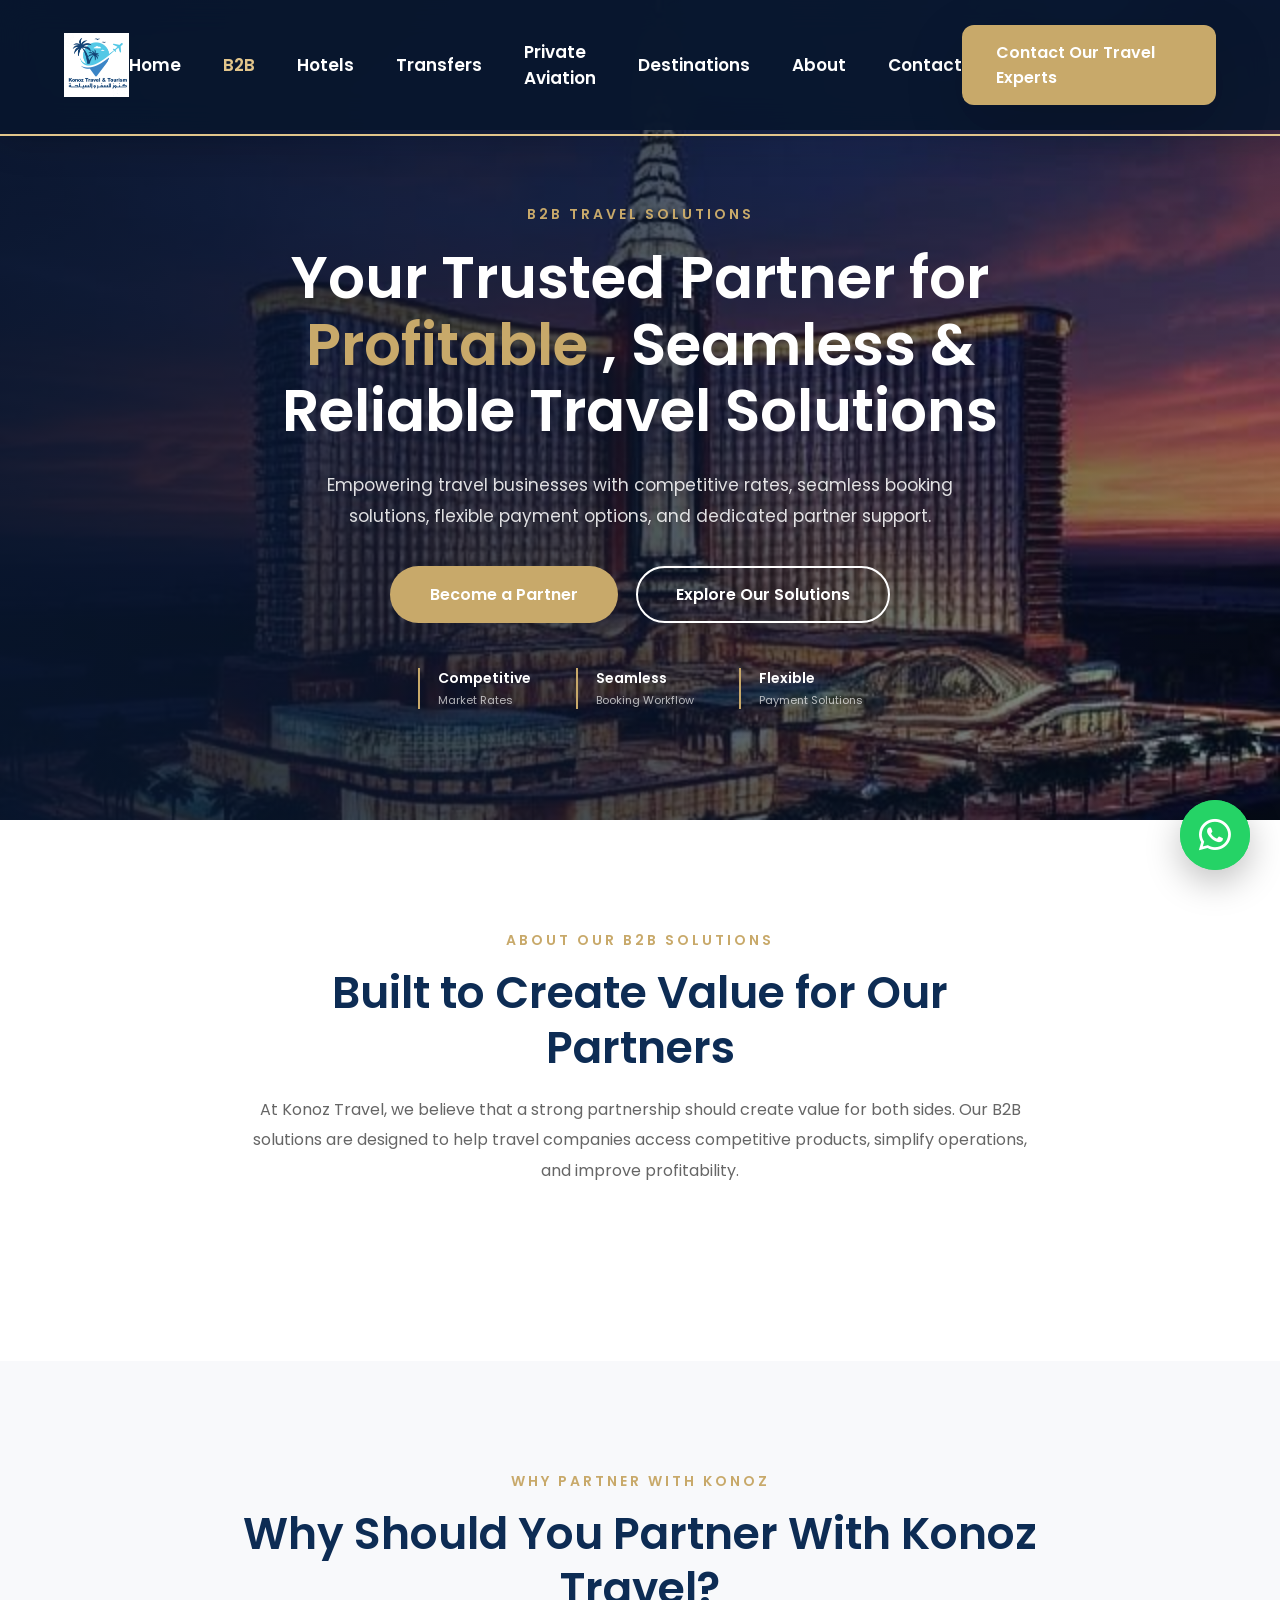
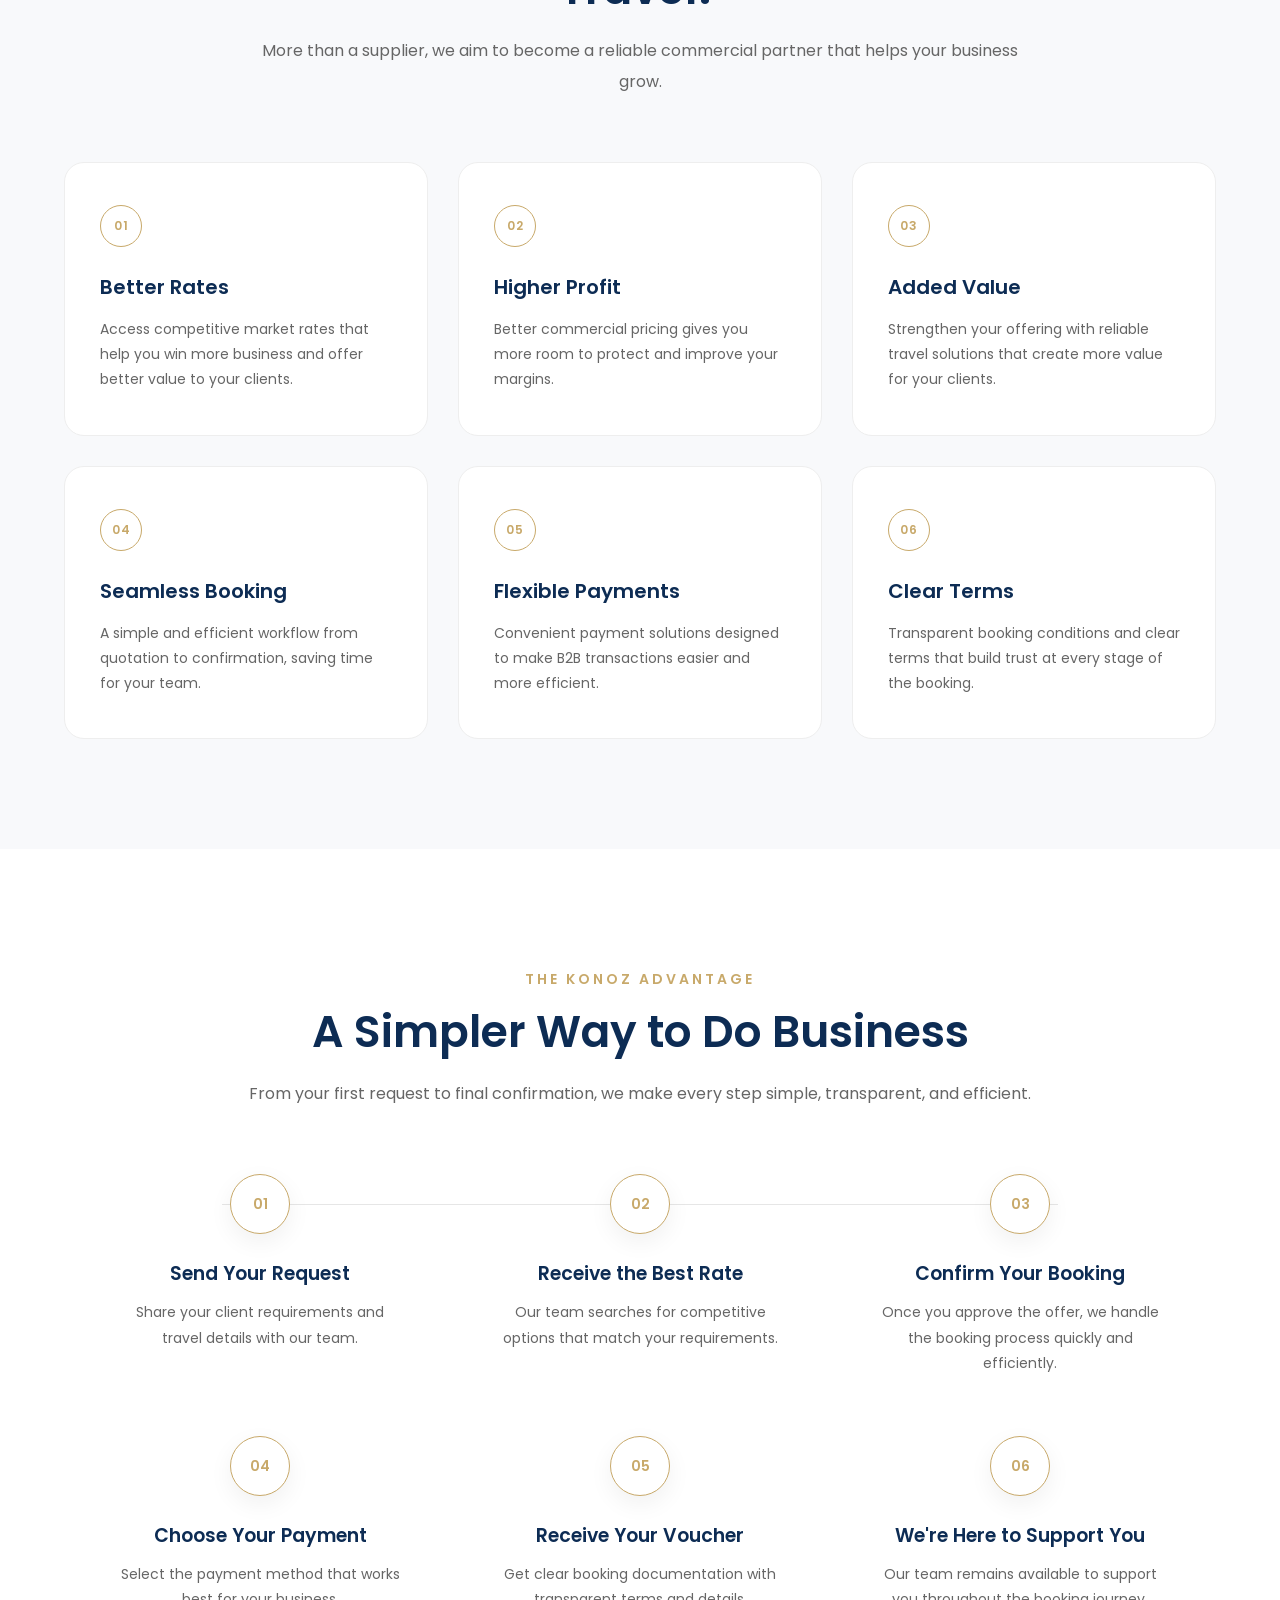
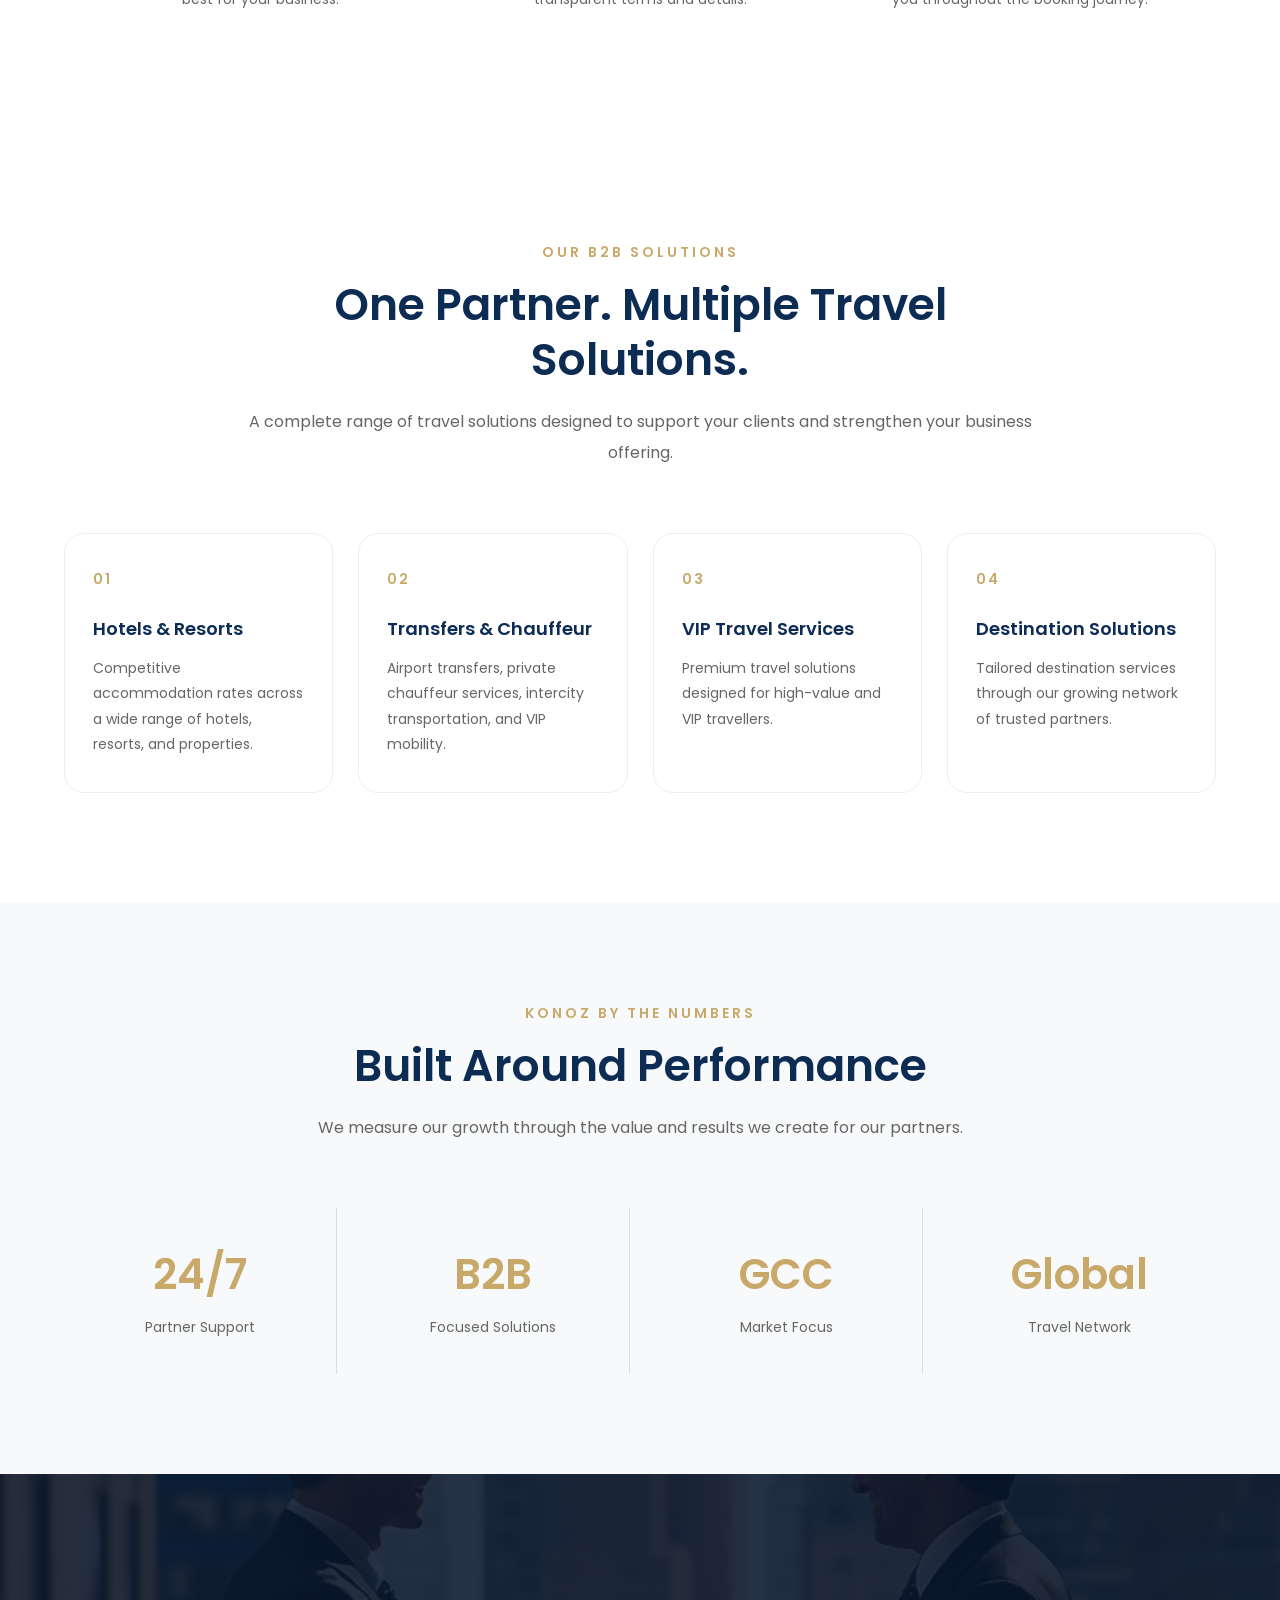
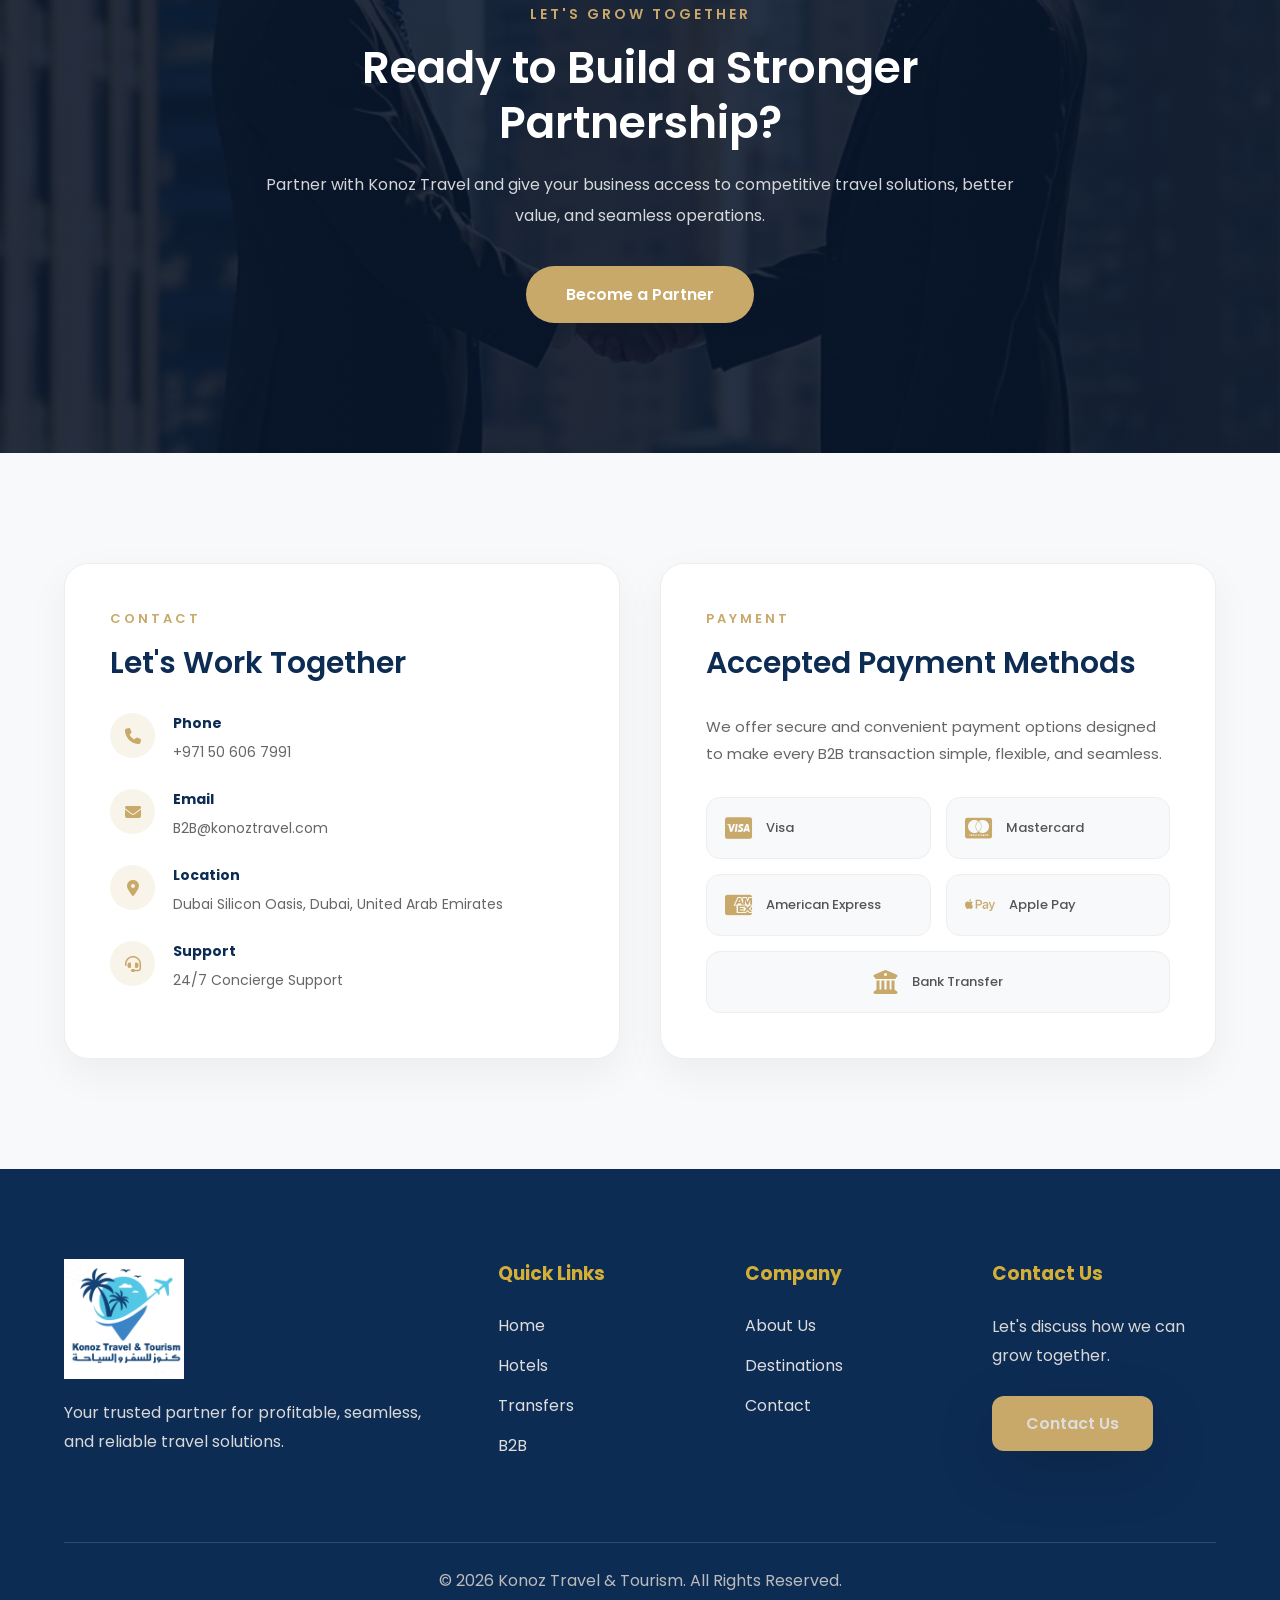
<file: B2B.html>
<!DOCTYPE html>
<html lang="en">

<head>

    <!-- =========================
         BASIC SETTINGS
    ========================== -->

    <meta charset="UTF-8">

    <meta
        name="viewport"
        content="width=device-width, initial-scale=1.0"
    >

    <title>
        B2B Travel Solutions | Konoz Travel
    </title>


    <!-- FAVICON -->

    <link
        rel="icon"
        type="image/png"
        href="assets/images/favicon.png"
    >


    <!-- =========================
         GOOGLE FONT
    ========================== -->

    <link rel="preconnect"
          href="https://fonts.googleapis.com">

    <link rel="preconnect"
          href="https://fonts.gstatic.com"
          crossorigin>

    <link
        href="https://fonts.googleapis.com/css2?family=Poppins:wght@300;400;500;600;700&display=swap"
        rel="stylesheet"
    >


    <!-- =========================
         MAIN WEBSITE CSS
    ========================== -->

    <link
        rel="stylesheet"
        href="assets/css/style.css"
    >

    <link
        rel="stylesheet"
        href="assets/css/navbar.css"
    >


    <!-- =========================
         B2B PAGE CSS
    ========================== -->

    <link
        rel="stylesheet"
        href="assets/css/b2b.css"
    >
        <!-- Font Awesome -->
    <link
        rel="stylesheet"
        href="https://cdnjs.cloudflare.com/ajax/libs/font-awesome/6.5.2/css/all.min.css"
    >

</head>


<body>


<!-- =====================================================
     NAVBAR
====================================================== -->

<header class="inner-page">

    <div class="container navbar">


        <!-- LOGO -->

        <a
            href="index.html"
            class="logo"
        >

            <img
                src="assets/images/logo.png"
                alt="Konoz Travel & Tourism"
            >

        </a>


        <!-- NAVIGATION -->

        <nav>

            <ul class="nav-links">


                <li>
                    <a href="index.html">
                        Home
                    </a>
                </li>

                 <li>
                    <a
                        href="B2B.html"
                        class="active"
                    >
                        B2B
                    </a>
                </li>

                <li>
                    <a href="hotels.html">
                        Hotels
                    </a>
                </li>


                <li>
                    <a href="terms-of-service.html">
                        Transfers
                    </a>
                </li>


                <li>
                    <a href="private-aviation.html">
                        Private Aviation
                    </a>
                </li>


                <li>
                    <a href="destinations.html">
                        Destinations
                    </a>
                </li>

                <li>
                    <a href="about.html">
                        About
                    </a>
                </li>


                <li>
                    <a href="contact.html">
                        Contact
                    </a>
                </li>


            </ul>

        </nav>


        <!-- NAVBAR CTA -->

        <a
            href="contact.html"
            class="btn"
        >
            Contact Our Travel Experts
        </a>

        <!-- HAMBURGER -->

            <div class="menu-toggle">

                <i class="fas fa-bars"></i>

            </div>

        </nav>

    </div>

</header>



<!-- =====================================================
     HERO SECTION
====================================================== -->

<section class="b2b-hero">


    <!-- HERO OVERLAY -->

    <div class="b2b-overlay"></div>


    <div class="container">


        <div class="b2b-hero-content">


            <!-- SMALL TITLE -->

            <span class="b2b-label">

                B2B TRAVEL SOLUTIONS

            </span>


            <!-- MAIN TITLE -->

            <h1>

                Your Trusted Partner for

                <span>
                    Profitable
                </span>,

                Seamless & Reliable
                Travel Solutions

            </h1>


            <!-- DESCRIPTION -->

            <p>

                Empowering travel businesses with
                competitive rates, seamless booking
                solutions, flexible payment options,
                and dedicated partner support.

            </p>


            <!-- BUTTONS -->

            <div class="b2b-buttons">


                <a
                    href="contact.html"
                    class="b2b-primary-btn"
                >
                    Become a Partner
                </a>


                <a
                    href="#why-konoz"
                    class="b2b-secondary-btn"
                >
                    Explore Our Solutions
                </a>


            </div>


            <!-- HERO HIGHLIGHTS -->

            <div class="b2b-hero-highlights">


                <div class="hero-highlight">

                    <strong>
                        Competitive
                    </strong>

                    <span>
                        Market Rates
                    </span>

                </div>


                <div class="hero-highlight">

                    <strong>
                        Seamless
                    </strong>

                    <span>
                        Booking Workflow
                    </span>

                </div>


                <div class="hero-highlight">

                    <strong>
                        Flexible
                    </strong>

                    <span>
                        Payment Solutions
                    </span>

                </div>


            </div>


        </div>

    </div>

</section>



<!-- =====================================================
     ABOUT B2B
====================================================== -->

<section class="b2b-about">


    <div class="container">


        <div class="b2b-section-heading">


            <span>
                ABOUT OUR B2B SOLUTIONS
            </span>


            <h2>
                Built to Create Value
                for Our Partners
            </h2>


            <p>

                At Konoz Travel, we believe that a strong
                partnership should create value for both sides.
                Our B2B solutions are designed to help travel
                companies access competitive products,
                simplify operations, and improve profitability.

            </p>


        </div>


    </div>

</section>



<!-- =====================================================
     WHY PARTNER WITH KONOZ
====================================================== -->

<section
    class="why-konoz"
    id="why-konoz"
>


    <div class="container">


        <!-- SECTION TITLE -->

        <div class="b2b-section-heading">


            <span>
                WHY PARTNER WITH KONOZ
            </span>


            <h2>
                Why Should You Partner
                With Konoz Travel?
            </h2>


            <p>

                More than a supplier, we aim to become
                a reliable commercial partner that helps
                your business grow.

            </p>


        </div>



        <!-- BENEFITS -->

        <div class="b2b-benefits-grid">


    <!-- 01 -->

    <div class="b2b-benefit-card">

        <div class="benefit-number">
            01
        </div>

        <h3>
            Better Rates
        </h3>

        <p>
            Access competitive market rates
            that help you win more business
            and offer better value to your clients.
        </p>

    </div>


    <!-- 02 -->

    <div class="b2b-benefit-card">

        <div class="benefit-number">
            02
        </div>

        <h3>
            Higher Profit
        </h3>

        <p>
            Better commercial pricing gives
            you more room to protect and
            improve your margins.
        </p>

    </div>


    <!-- 03 -->

    <div class="b2b-benefit-card">

        <div class="benefit-number">
            03
        </div>

        <h3>
            Added Value
        </h3>

        <p>
            Strengthen your offering with
            reliable travel solutions that
            create more value for your clients.
        </p>

    </div>


    <!-- 04 -->

    <div class="b2b-benefit-card">

        <div class="benefit-number">
            04
        </div>

        <h3>
            Seamless Booking
        </h3>

        <p>
            A simple and efficient workflow
            from quotation to confirmation,
            saving time for your team.
        </p>

    </div>


    <!-- 05 -->

    <div class="b2b-benefit-card">

        <div class="benefit-number">
            05
        </div>

        <h3>
            Flexible Payments
        </h3>

        <p>
            Convenient payment solutions
            designed to make B2B transactions
            easier and more efficient.
        </p>

    </div>


    <!-- 06 -->

    <div class="b2b-benefit-card">

        <div class="benefit-number">
            06
        </div>

        <h3>
            Clear Terms
        </h3>

        <p>
            Transparent booking conditions
            and clear terms that build trust
            at every stage of the booking.
        </p>

    </div>


</div>
</section>

<!-- =====================================================
     THE KONOZ ADVANTAGE
====================================================== -->

<section class="konoz-advantage">

    <div class="container">

        <!-- SECTION HEADING -->

        <div class="b2b-section-heading">

            <span>
                THE KONOZ ADVANTAGE
            </span>

            <h2>
                A Simpler Way to
                Do Business
            </h2>

            <p>
                From your first request to final confirmation,
                we make every step simple, transparent,
                and efficient.
            </p>

        </div>


        <!-- WORKFLOW -->

        <div class="advantage-workflow">


            <!-- STEP 01 -->

            <div class="advantage-step">

                <div class="advantage-number">
                    01
                </div>

                <div class="advantage-content">

                    <h3>
                        Send Your Request
                    </h3>

                    <p>
                        Share your client requirements
                        and travel details with our team.
                    </p>

                </div>

            </div>


            <!-- STEP 02 -->

            <div class="advantage-step">

                <div class="advantage-number">
                    02
                </div>

                <div class="advantage-content">

                    <h3>
                        Receive the Best Rate
                    </h3>

                    <p>
                        Our team searches for competitive
                        options that match your requirements.
                    </p>

                </div>

            </div>


            <!-- STEP 03 -->

            <div class="advantage-step">

                <div class="advantage-number">
                    03
                </div>

                <div class="advantage-content">

                    <h3>
                        Confirm Your Booking
                    </h3>

                    <p>
                        Once you approve the offer,
                        we handle the booking process
                        quickly and efficiently.
                    </p>

                </div>

            </div>


            <!-- STEP 04 -->

            <div class="advantage-step">

                <div class="advantage-number">
                    04
                </div>

                <div class="advantage-content">

                    <h3>
                        Choose Your Payment
                    </h3>

                    <p>
                        Select the payment method that
                        works best for your business.
                    </p>

                </div>

            </div>


            <!-- STEP 05 -->

            <div class="advantage-step">

                <div class="advantage-number">
                    05
                </div>

                <div class="advantage-content">

                    <h3>
                        Receive Your Voucher
                    </h3>

                    <p>
                        Get clear booking documentation
                        with transparent terms and details.
                    </p>

                </div>

            </div>


            <!-- STEP 06 -->

            <div class="advantage-step">

                <div class="advantage-number">
                    06
                </div>

                <div class="advantage-content">

                    <h3>
                        We're Here to Support You
                    </h3>

                    <p>
                        Our team remains available to support
                        you throughout the booking journey.
                    </p>

                </div>

            </div>


        </div>

    </div>

</section>

<!-- =====================================================
     B2B SERVICES
====================================================== -->

<section class="b2b-services">


    <div class="container">


        <div class="b2b-section-heading">


            <span>
                OUR B2B SOLUTIONS
            </span>


            <h2>
                One Partner.
                Multiple Travel Solutions.
            </h2>


            <p>

                A complete range of travel solutions
                designed to support your clients and
                strengthen your business offering.

            </p>


        </div>



        <div class="b2b-services-grid">


            <!-- HOTEL -->

            <div class="b2b-service-card">

                <div class="service-icon">
                    01
                </div>

                <h3>
                    Hotels & Resorts
                </h3>

                <p>

                    Competitive accommodation rates
                    across a wide range of hotels,
                    resorts, and properties.

                </p>

            </div>


            <!-- TRANSFERS -->

            <div class="b2b-service-card">

                <div class="service-icon">
                    02
                </div>

                <h3>
                    Transfers & Chauffeur
                </h3>

                <p>

                    Airport transfers, private
                    chauffeur services, intercity
                    transportation, and VIP mobility.

                </p>

            </div>


            <!-- VIP -->

            <div class="b2b-service-card">

                <div class="service-icon">
                    03
                </div>

                <h3>
                    VIP Travel Services
                </h3>

                <p>

                    Premium travel solutions designed
                    for high-value and VIP travellers.

                </p>

            </div>


            <!-- DESTINATIONS -->

            <div class="b2b-service-card">

                <div class="service-icon">
                    04
                </div>

                <h3>
                    Destination Solutions
                </h3>

                <p>

                    Tailored destination services
                    through our growing network
                    of trusted partners.

                </p>

            </div>


        </div>


    </div>

</section>



<!-- =====================================================
     PARTNER NUMBERS
====================================================== -->

<section class="b2b-numbers">


    <div class="container">


        <div class="b2b-section-heading">


            <span>
                KONOZ BY THE NUMBERS
            </span>


            <h2>
                Built Around Performance
            </h2>


            <p>

                We measure our growth through the value
                and results we create for our partners.

            </p>


        </div>



        <div class="numbers-grid">


            <div class="number-item">

                <strong>
                    24/7
                </strong>

                <span>
                    Partner Support
                </span>

            </div>


            <div class="number-item">

                <strong>
                    B2B
                </strong>

                <span>
                    Focused Solutions
                </span>

            </div>


            <div class="number-item">

                <strong>
                    GCC
                </strong>

                <span>
                    Market Focus
                </span>

            </div>


            <div class="number-item">

                <strong>
                    Global
                </strong>

                <span>
                    Travel Network
                </span>

            </div>


        </div>


    </div>

</section>



<!-- =====================================================
     PARTNERSHIP CTA
====================================================== -->

<section
    class="b2b-partner"
    id="partner"
>


    <div class="b2b-overlay"></div>


    <div class="container">


        <div class="b2b-partner-content">


            <span>
                LET'S GROW TOGETHER
            </span>


            <h2>
                Ready to Build a
                Stronger Partnership?
            </h2>


            <p>

                Partner with Konoz Travel and give
                your business access to competitive
                travel solutions, better value, and
                seamless operations.

            </p>


            <a
                href="contact.html"
                class="b2b-primary-btn"
            >
                Become a Partner
            </a>


        </div>


    </div>

</section>

<!-- =====================================================
     CONTACT & PAYMENT INFORMATION
===================================================== -->

<section class="b2b-contact-info">

    <div class="container">

        <div class="b2b-contact-grid">


            <!-- =========================================
                 CONTACT INFORMATION
            ========================================== -->

            <div class="b2b-contact-box">

                <span class="b2b-contact-label">
                    CONTACT
                </span>

                <h2>
                    Let's Work Together
                </h2>


                <div class="contact-details">


                    <!-- PHONE -->

                    <div class="contact-detail">

                        <i class="fa-solid fa-phone"></i>

                        <div>

                            <strong>
                                Phone
                            </strong>

                            <a href="tel:+971506067991">
                                +971 50 606 7991
                            </a>

                        </div>

                    </div>


                    <!-- EMAIL -->

                    <div class="contact-detail">

                        <i class="fa-solid fa-envelope"></i>

                        <div>

                            <strong>
                                Email
                            </strong>

                            <a href="mailto:support@konoztravel.com">
                                B2B@konoztravel.com
                            </a>

                        </div>

                    </div>


                    <!-- LOCATION -->

                    <div class="contact-detail">

                        <i class="fa-solid fa-location-dot"></i>

                        <div>

                            <strong>
                                Location
                            </strong>

                            <span>
                                Dubai Silicon Oasis, Dubai,
                                United Arab Emirates
                            </span>

                        </div>

                    </div>


                    <!-- SUPPORT -->

                    <div class="contact-detail">

                        <i class="fa-solid fa-headset"></i>

                        <div>

                            <strong>
                                Support
                            </strong>

                            <span>
                                24/7 Concierge Support
                            </span>

                        </div>

                    </div>


                </div>

            </div>


            <!-- =========================================
                 PAYMENT METHODS
            ========================================== -->

            <div class="b2b-payment-box">

                <span class="b2b-contact-label">
                    PAYMENT
                </span>

                <h2>
                    Accepted Payment Methods
                </h2>

                <p>
                    We offer secure and convenient payment
                    options designed to make every B2B
                    transaction simple, flexible, and seamless.
                </p>


                <div class="payment-methods">


                    <!-- VISA -->

                    <div class="payment-method">

                        <i class="fa-brands fa-cc-visa"></i>

                        <span>
                            Visa
                        </span>

                    </div>


                    <!-- MASTERCARD -->

                    <div class="payment-method">

                        <i class="fa-brands fa-cc-mastercard"></i>

                        <span>
                            Mastercard
                        </span>

                    </div>


                    <!-- AMERICAN EXPRESS -->

                    <div class="payment-method">

                        <i class="fa-brands fa-cc-amex"></i>

                        <span>
                            American Express
                        </span>

                    </div>


                    <!-- APPLE PAY -->

                    <div class="payment-method">

                        <i class="fa-brands fa-apple-pay"></i>

                        <span>
                            Apple Pay
                        </span>

                    </div>


                    <!-- Bank Transfer -->

                    <div class="payment-method">

                        <i class="fa-solid fa-building-columns"></i>

                        <span>
                            Bank Transfer
                        </span>

                    </div>


                </div>

            </div>


        </div>

    </div>

</section>

<!-- =====================================================
     FOOTER
====================================================== -->

<footer class="footer">


    <div class="container footer-grid">


        <!-- COMPANY -->

        <div class="footer-column">


            <img
                src="assets/images/logo.png"
                alt="Konoz Travel"
                class="footer-logo"
            >


            <p>

                Your trusted partner for profitable,
                seamless, and reliable travel solutions.

            </p>


        </div>


        <!-- QUICK LINKS -->

        <div class="footer-column">

            <h3>
                Quick Links
            </h3>

            <ul>

                <li>
                    <a href="index.html">
                        Home
                    </a>
                </li>

                <li>
                    <a href="hotels.html">
                        Hotels
                    </a>
                </li>

                <li>
                    <a href="transfers.html">
                        Transfers
                    </a>
                </li>

                <li>
                    <a href="B2B.html">
                        B2B
                    </a>
                </li>

            </ul>

        </div>


        <!-- COMPANY -->

        <div class="footer-column">

            <h3>
                Company
            </h3>

            <ul>

                <li>
                    <a href="about.html">
                        About Us
                    </a>
                </li>

                <li>
                    <a href="destinations.html">
                        Destinations
                    </a>
                </li>

                <li>
                    <a href="contact.html">
                        Contact
                    </a>
                </li>

            </ul>

        </div>


        <!-- CONTACT -->

        <div class="footer-column">

            <h3>
                Contact Us
            </h3>

            <p>
                Let's discuss how we can
                grow together.
            </p>


            <a
                href="contact.html"
                class="btn"
            >
                Contact Us
            </a>

        </div>


    </div>



    <div class="container">


        <div class="footer-bottom">

            © 2026 Konoz Travel & Tourism.
            All Rights Reserved.

        </div>


    </div>

</footer>



<!-- =====================================================
     WHATSAPP
====================================================== -->

<!-- Floating WhatsApp -->
<a href="https://wa.me/971506067991"
   class="whatsapp-float"
   target="_blank">

    <i class="fab fa-whatsapp"></i>

</a>
<script src="assets/js/main.js"></script>

</body>

</html>
</file>
<file: assets/css/style.css>
/* ==========================================
   KONOZ TRAVEL
   Global Styles
========================================== */

*{
    margin:0;
    padding:0;
    box-sizing:border-box;
}

:root{

    /* Luxury Colors */

    --primary:#C8A96A;
    --secondary:#E2C58B;
    --gold:#C8A96A;

    --dark:#111111;

    --white:#FFFFFF;

    --light:#F7F7F7;

    --gray:#777777;

    /* Effects */

    --shadow:0 20px 60px rgba(0,0,0,.15);

    --transition:.35s ease;

}

html{

    scroll-behavior:smooth;

}

body{

    font-family:'Poppins',sans-serif;

    color:var(--dark);

    background:#fff;

    overflow-x:hidden;

}

.container{

    width:min(90%,1300px);

    margin:auto;

}

section{

    padding:100px 0;

}

img{

    max-width:100%;

    display:block;

}

a{

    text-decoration:none;

    color:inherit;

}

button{

    cursor:pointer;
    border:none;
    outline:none;

}/* ===========================
   WHY CHOOSE US
=========================== */

.why-us{
    padding:120px 8%;
    background:#fff;
}

.why-container{
    max-width:1400px;
    margin:auto;

    display:grid;
    grid-template-columns:1fr 1fr;
    align-items:center;
    gap:80px;
}

.why-image img{
    width:100%;
    display:block;
    border-radius:25px;
    box-shadow:0 20px 50px rgba(0,0,0,.15);
}

.why-subtitle{
    color:#CFAF63;
    font-size:15px;
    font-weight:700;
    letter-spacing:3px;
}

.why-content h2{
    margin:15px 0 25px;
    font-size:52px;
    color:#0F2E63;
}

.why-content p{
    color:#666;
    line-height:1.8;
    margin-bottom:35px;
}

.why-list{
    display:grid;
    grid-template-columns:1fr 1fr;
    gap:30px;
}

.why-item{
    display:flex;
    gap:18px;
}

.why-item i{
    width:52px;
    height:52px;
    background:#CFAF63;
    color:white;
    border-radius:50%;
    display:flex;
    justify-content:center;
    align-items:center;
    flex-shrink:0;
}

.why-item h4{
    margin-bottom:8px;
    color:#0F2E63;
}

.why-item p{
    margin:0;
}

@media(max-width:768px){

    .why-container{
        grid-template-columns:1fr;
    }

    .why-list{
        grid-template-columns:1fr;
    }

}/*==========================
TESTIMONIALS
==========================*/

.testimonials{

    padding:120px 0;

    background:#f8f9fb;

}

.testimonial-grid{

    margin-top:70px;

    display:grid;

    grid-template-columns:repeat(3,1fr);

    gap:35px;

}

.testimonial-card{

    background:#fff;

    padding:40px;

    border-radius:24px;

    box-shadow:0 15px 40px rgba(0,0,0,.08);

    transition:.4s;

    border:1px solid #eee;

}

.testimonial-card:hover{

    transform:translateY(-12px);

    box-shadow:0 30px 60px rgba(0,0,0,.15);

}

.stars{

    color:#D4AF37;

    font-size:18px;

    margin-bottom:25px;

}

.testimonial-text{

    color:#666;

    line-height:1.9;

    margin-bottom:35px;

    font-size:16px;

    font-style:italic;

}

.client{

    display:flex;

    align-items:center;

    gap:18px;

}

.client img{

    width:65px;

    height:65px;

    border-radius:50%;

    object-fit:cover;

}

.client h4{

    color:#0D2C54;

    margin-bottom:4px;

}

.client span{

    color:#888;

    font-size:14px;

}/*==========================
CTA SECTION
==========================*/

.cta-section{

    position:relative;

    padding:140px 0;

    background:
    linear-gradient(rgba(13,44,84,.75), rgba(13,44,84,.75)),
    url('assets/images/Hero.jpg');

    background-size:cover;
    background-position:center;

    text-align:center;

    color:#fff;

}

.cta-content{

    max-width:800px;

    margin:auto;

    position:relative;
    z-index:2;
}

.cta-content span{

    color:#D4AF37;

    font-weight:700;

    letter-spacing:3px;
}

.cta-content h2{

    font-size:36px;

    margin:25px 0;

}

.cta-content p{

    color:rgba(255,255,255,.85);

    line-height:1.9;

    margin-bottom:40px;

}

.cta-buttons{

    flex-direction:column;

    justify-content:center;

    gap:20px;

}

.btn-primary{

    background:#D4AF37;

    color:#fff;

    padding:16px 40px;

    border-radius:50px;

    text-decoration:none;

    font-weight:600;

}

.btn-secondary{

    border:2px solid #fff;

    color:#fff;

    padding:16px 40px;

    border-radius:50px;

    text-decoration:none;

    font-weight:600;
}

.btn-primary:hover{

    background:#fff;

    color:#0D2C54;
}

.btn-secondary:hover{

    background:#fff;

    color:#0D2C54;
}/*==========================
FOOTER
==========================*/

.footer{

    background:#0D2C54;

    color:#fff;

    padding:90px 0 30px;

}

.footer-grid{

    display:grid;

    grid-template-columns:2fr 1fr 1fr 1.2fr;

    gap:60px;

}

.footer-logo{

    width:120px;

    margin-bottom:20px;

}

.footer-column p{

    color:#d8d8d8;

    line-height:1.8;

    margin-bottom:25px;

}

.footer-column h3{

    margin-bottom:25px;

    color:#D4AF37;

}

.footer-column ul{

    list-style:none;

    padding:0;

}

.footer-column li{

    margin-bottom:15px;

    color:#ddd;

}

.footer-column a{

    color:#ddd;

    text-decoration:none;

    transition:.3s;

}

.footer-column a:hover{

    color:#D4AF37;

}

.footer-social{

    display:flex;

    gap:15px;

}

.footer-social a{

    width:42px;

    height:42px;

    border-radius:50%;

    background:#ffffff10;

    display:flex;

    justify-content:center;

    align-items:center;

    color:#fff;

    transition:.3s;

}

.footer-social a:hover{

    background:#D4AF37;

    transform:translateY(-4px);

}

.footer-bottom{

    margin-top:60px;

    padding-top:25px;

    border-top:1px solid rgba(255,255,255,.15);

    text-align:center;

    color:#bbb;

}/*==========================
FLOATING WHATSAPP
==========================*/

.whatsapp-float{

    position:fixed;

    right:30px;

    bottom:30px;

    width:70px;

    height:70px;

    background:#25D366;

    color:#fff;

    border-radius:50%;

    display:flex;

    align-items:center;

    justify-content:center;

    font-size:36px;

    box-shadow:0 12px 35px rgba(0,0,0,.25);

    z-index:9999;

    transition:.35s;

    text-decoration:none;

}

.whatsapp-float:hover{

    transform:translateY(-8px) scale(1.08);

    box-shadow:0 20px 40px rgba(37,211,102,.45);

}

.whatsapp-float::before{

    content:"";

    position:absolute;

    width:100%;

    height:100%;

    border-radius:50%;

    background:#25D366;

    animation:whatsappPulse 2s infinite;

    z-index:-1;

}

@keyframes whatsappPulse{

    0%{

        transform:scale(1);

        opacity:.6;

    }

    70%{

        transform:scale(1.6);

        opacity:0;

    }

    100%{

        transform:scale(1.6);

        opacity:0;

    }

}
</file>
<file: assets/css/navbar.css>
/* ==========================================
   NAVBAR
========================================== */

header{

    position:fixed;
    top:0;
    left:0;
    width:100%;
    z-index:9999;
    padding:20px 0;
    transition:.35s ease;

}

/* Home Page */

header.scrolled{

    background:rgba(8,22,45,.92);

    backdrop-filter:blur(16px);

    box-shadow:0 10px 35px rgba(0,0,0,.18);

}

/* Inner Pages */

header.inner-page{

    background:rgba(8,22,45,.92);

    backdrop-filter:blur(16px);

    box-shadow:0 10px 35px rgba(0,0,0,.18);

}header.scrolled{
    background:rgba(8,22,45,.92);
    backdrop-filter:blur(16px);
    box-shadow:0 10px 35px rgba(0,0,0,.18);
}

.navbar{

    display:flex;

    align-items:center;

    justify-content:space-between;

    min-height:90px;

}

.logo img{

    height:78px;

    width:auto;

    display:block;

    object-fit:contain;

    transition:.35s;

}
.logo img:hover{
    transform:scale(1.05);
}

.nav-links{
    display:flex;
    align-items:center;
    gap:42px;
    list-style:none;
}

.nav-links a{
    color:var(--white);
    font-size:17px;
    font-weight:600;
    text-decoration:none;
    transition:var(--transition);
}

.nav-links a.active{

    color:var(--secondary);

}

.nav-links a.active::after{

    width:100%;

}.nav-links a::after{

    content:"";
    position:absolute;
    left:0;
    bottom:-6px;
    width:0;
    height:2px;
    background:var(--secondary);
    transition:.3s;

}

.nav-links a:hover::after{
    width:100%;
}

.btn{
    display:inline-flex;
    align-items:center;
    justify-content:center;
    padding:15px 34px;
    background:var(--primary);
    color:#fff;
    border-radius:12px;
    font-weight:600;
    transition:var(--transition);
    box-shadow:var(--shadow);
}

.btn:hover{
    background:var(--secondary);
    transform:translateY(-3px);
}
/* =========================
   HAMBURGER MENU
========================= */

.menu-toggle{

    display:none;

    color:#fff;

    font-size:30px;

    cursor:pointer;

    position:relative;

    z-index:10001;

    width:45px;

    height:45px;

    align-items:center;

    justify-content:center;

}


/* =========================
   MOBILE
========================= */

@media(max-width:768px){

    .menu-toggle{

        display:flex;

    }


    .nav-links{

        position:fixed;

        top:0;

        right:-100%;

        width:280px;

        height:100vh;

        background:#071a33;

        flex-direction:column;

        justify-content:center;

        align-items:center;

        gap:35px;

        transition:.4s ease;

        z-index:10000;

        padding:0;

        margin:0;

    }


    .nav-links.active{

        right:0;

    }


    .nav-links li{

        position:relative;

        z-index:10001;

    }


    .nav-links a{

        display:block;

        color:#fff;

        font-size:17px;

        padding:8px 15px;

        cursor:pointer;

    }


    .btn{

        display:none;

    }

}
</file>
<file: assets/css/b2b.css>
/* =====================================================
   KONOZ TRAVEL
   B2B PAGE
===================================================== */


/* =====================================================
   HERO
===================================================== */

.b2b-hero{

    position:relative;

    min-height:820px;

    display:flex;

    align-items:center;

    background-image:
        url("../images/b2b-hero.jpg");

    background-size:cover;

    background-position:center;

    overflow:hidden;

}


.b2b-overlay{

    position:absolute;

    inset:0;

    background:
        linear-gradient(
            90deg,
            rgba(8,22,45,.90),
            rgba(8,22,45,.72),
            rgba(8,22,45,.40)
        );

}


.b2b-hero .container{

    position:relative;

    z-index:2;

}


.b2b-hero-content{

    width:100%;

    max-width:900px;

    margin:0 auto;

    padding-top:90px;

    text-align:center;

}


.b2b-label{

    display:inline-block;

    margin-bottom:20px;

    color:var(--primary);

    font-size:14px;

    font-weight:600;

    letter-spacing:3px;

}


.b2b-hero h1{

    max-width:900px;

    margin:0 auto 25px;

    color:#fff;

    font-family:'Poppins',sans-serif;

    font-size:58px;

    line-height:1.15;

    font-weight:600;

}


.b2b-hero h1 span{

    color:var(--primary);

}


.b2b-hero p{

    max-width:700px;

    margin:0 auto 35px;

    color:rgba(255,255,255,.86);

    font-size:17px;

    line-height:1.8;

}


.b2b-buttons{

    display:flex;

    justify-content:center;

    align-items:center;

    gap:18px;

    flex-wrap:wrap;

}


.b2b-primary-btn{

    display:inline-flex;

    align-items:center;

    justify-content:center;

    padding:16px 40px;

    background:var(--primary);

    color:#fff;

    border-radius:50px;

    font-weight:600;

    transition:var(--transition);

}


.b2b-primary-btn:hover{

    background:var(--secondary);

    color:#fff;

    transform:translateY(-3px);

}


.b2b-secondary-btn{

    display:inline-flex;

    align-items:center;

    justify-content:center;

    padding:14px 38px;

    border:2px solid #fff;

    color:#fff;

    border-radius:50px;

    font-weight:600;

    transition:var(--transition);

}


.b2b-secondary-btn:hover{

    background:#fff;

    color:#0D2C54;

    transform:translateY(-3px);

}


/* =====================================================
   HERO HIGHLIGHTS
===================================================== */

.b2b-hero-highlights{

    display:flex;

    justify-content:center;

    align-items:center;

    gap:45px;

    margin-top:45px;

}


.hero-highlight{

    display:flex;

    flex-direction:column;

    padding-left:18px;

    border-left:2px solid var(--primary);

    text-align:left;

}


.hero-highlight strong{

    color:#fff;

    font-size:14px;

    font-weight:600;

}


.hero-highlight span{

    margin-top:3px;

    color:rgba(255,255,255,.68);

    font-size:11px;

}


/* =====================================================
   GENERAL SECTION HEADING
===================================================== */

.b2b-section-heading{

    max-width:800px;

    margin:0 auto 65px;

    text-align:center;

}


.b2b-section-heading > span{

    display:block;

    margin-bottom:14px;

    color:var(--primary);

    font-size:14px;

    font-weight:600;

    letter-spacing:3px;

}


.b2b-section-heading h2{

    margin-bottom:20px;

    color:#0D2C54;

    font-size:44px;

    line-height:1.25;

    font-weight:600;

}


.b2b-section-heading p{

    color:#666;

    font-size:16px;

    line-height:1.9;

}


/* =====================================================
   ABOUT
===================================================== */

.b2b-about{

    padding:110px 0;

    background:#fff;

}


/* =====================================================
   WHY KONOZ
===================================================== */

.why-konoz{

    padding:110px 0;

    background:#F8F9FB;

}


.b2b-benefits-grid{

    display:grid;

    grid-template-columns:
        repeat(3,1fr);

    gap:30px;

}


.b2b-benefit-card{

    position:relative;

    padding:42px 35px;

    background:#fff;

    border:1px solid #eeeeee;

    border-radius:20px;

    overflow:hidden;

    transition:.35s ease;

}


.b2b-benefit-card:hover{

    transform:translateY(-8px);

    box-shadow:
        0 20px 50px rgba(0,0,0,.10);

}


.b2b-benefit-card::before{

    content:"";

    position:absolute;

    top:0;

    left:0;

    width:100%;

    height:3px;

    background:var(--primary);

    transform:scaleX(0);

    transform-origin:left;

    transition:.35s ease;

}


.b2b-benefit-card:hover::before{

    transform:scaleX(1);

}


.benefit-number{

    display:flex;

    align-items:center;

    justify-content:center;

    width:42px;

    height:42px;

    margin-bottom:25px;

    border:1px solid var(--primary);

    border-radius:50%;

    color:var(--primary);

    font-size:12px;

    font-weight:600;

    letter-spacing:1px;

}


.b2b-benefit-card h3{

    margin-bottom:15px;

    color:#0D2C54;

    font-size:20px;

    font-weight:600;

}


.b2b-benefit-card p{

    color:#666;

    font-size:14px;

    line-height:1.8;

}


/* =====================================================
   THE KONOZ ADVANTAGE
===================================================== */

.konoz-advantage{

    padding:120px 0;

    background:#fff;

}


.advantage-workflow{

    position:relative;

    max-width:1100px;

    margin:auto;

    display:grid;

    grid-template-columns:
        repeat(3,1fr);

    gap:60px 40px;

}


.advantage-workflow::before{

    content:"";

    position:absolute;

    top:30px;

    left:12%;

    right:12%;

    height:1px;

    background:#E6E6E6;

    z-index:0;

}


.advantage-step{

    position:relative;

    z-index:1;

    text-align:center;

}


.advantage-number{

    display:flex;

    align-items:center;

    justify-content:center;

    width:60px;

    height:60px;

    margin:0 auto 25px;

    background:#fff;

    border:1px solid var(--primary);

    border-radius:50%;

    color:var(--primary);

    font-size:14px;

    font-weight:600;

    box-shadow:
        0 8px 25px rgba(0,0,0,.06);

    transition:.35s ease;

}


.advantage-content h3{

    margin-bottom:12px;

    color:#0D2C54;

    font-size:19px;

    font-weight:600;

}


.advantage-content p{

    max-width:280px;

    margin:auto;

    color:#666;

    font-size:14px;

    line-height:1.8;

}


.advantage-step:hover .advantage-number{

    background:var(--primary);

    color:#fff;

    transform:translateY(-4px);

    box-shadow:
        0 12px 30px rgba(200,169,106,.25);

}


/* =====================================================
   SERVICES
===================================================== */

.b2b-services{

    padding:110px 0;

    background:#fff;

}


.b2b-services-grid{

    display:grid;

    grid-template-columns:
        repeat(4,1fr);

    gap:25px;

}


.b2b-service-card{

    padding:35px 28px;

    border:1px solid #eee;

    border-radius:20px;

    transition:.35s ease;

}


.b2b-service-card:hover{

    transform:translateY(-8px);

    box-shadow:
        0 20px 50px rgba(0,0,0,.08);

}


.service-icon{

    margin-bottom:25px;

    color:var(--primary);

    font-size:14px;

    font-weight:600;

    letter-spacing:2px;

}


.b2b-service-card h3{

    margin-bottom:14px;

    color:#0D2C54;

    font-size:18px;

    font-weight:600;

}


.b2b-service-card p{

    color:#666;

    font-size:14px;

    line-height:1.8;

}


/* =====================================================
   NUMBERS
===================================================== */

.b2b-numbers{

    padding:100px 0;

    background:#F8F9FB;

}


.numbers-grid{

    display:grid;

    grid-template-columns:
        repeat(4,1fr);

    gap:20px;

}


.number-item{

    padding:35px 20px;

    text-align:center;

    border-right:1px solid #ddd;

}


.number-item:last-child{

    border-right:none;

}


.number-item strong{

    display:block;

    margin-bottom:8px;

    color:var(--primary);

    font-size:42px;

    font-weight:600;

}


.number-item span{

    color:#666;

    font-size:14px;

}


/* =====================================================
   CONTACT & PAYMENT
===================================================== */

.b2b-contact-info{

    padding:110px 0;

    background:#F8F9FB;

}


.b2b-contact-grid{

    display:grid;

    grid-template-columns:
        1fr 1fr;

    gap:40px;

}


.b2b-contact-box,
.b2b-payment-box{

    padding:45px;

    background:#fff;

    border:1px solid #eee;

    border-radius:24px;

    box-shadow:
        0 15px 40px rgba(0,0,0,.05);

}


.b2b-contact-label{

    display:block;

    margin-bottom:15px;

    color:var(--primary);

    font-size:13px;

    font-weight:600;

    letter-spacing:3px;

}


.b2b-contact-box h2,
.b2b-payment-box h2{

    margin-bottom:30px;

    color:#0D2C54;

    font-size:30px;

    line-height:1.3;

    font-weight:600;

}


.b2b-payment-box > p{

    margin-bottom:30px;

    color:#666;

    font-size:15px;

    line-height:1.8;

}


/* CONTACT DETAILS */

.contact-details{

    display:flex;

    flex-direction:column;

    gap:25px;

}


.contact-detail{

    display:flex;

    align-items:flex-start;

    gap:18px;

}


.contact-detail i{

    display:flex;

    align-items:center;

    justify-content:center;

    width:45px;

    height:45px;

    flex-shrink:0;

    background:#F8F4EA;

    border-radius:50%;

    color:var(--primary);

}


.contact-detail strong{

    display:block;

    margin-bottom:5px;

    color:#0D2C54;

    font-size:14px;

}


.contact-detail a,
.contact-detail span{

    color:#666;

    font-size:14px;

    line-height:1.6;

}


.contact-detail a{

    transition:.3s ease;

}


.contact-detail a:hover{

    color:var(--primary);

}


/* =====================================================
   PAYMENT METHODS
===================================================== */

.payment-methods{

    display:grid;

    grid-template-columns:
        repeat(2,1fr);

    gap:15px;

}


.payment-method{

    display:flex;

    align-items:center;

    justify-content:flex-start;

    gap:14px;

    padding:18px;

    background:#F8F9FB;

    border:1px solid #eee;

    border-radius:14px;

    color:#555;

    font-size:13px;

    font-weight:500;

}


.payment-method i{

    color:var(--primary);

    font-size:24px;

}


/* LAST PAYMENT METHOD */

.payment-method:last-child{

    grid-column:1 / -1;

    justify-content:center;

}


/* =====================================================
   PARTNERSHIP CTA
===================================================== */

.b2b-partner{

    position:relative;

    padding:130px 0;

    background-image:
        url("../images/b2b-partner.jpg");

    background-size:cover;

    background-position:center;

    text-align:center;

    overflow:hidden;

}


.b2b-partner .b2b-overlay{

    background:
        linear-gradient(
            rgba(8,22,45,.88),
            rgba(8,22,45,.88)
        );

}


.b2b-partner-content{

    position:relative;

    z-index:2;

    max-width:750px;

    margin:auto;

}


.b2b-partner-content > span{

    display:block;

    margin-bottom:15px;

    color:var(--primary);

    font-size:14px;

    font-weight:600;

    letter-spacing:3px;

}


.b2b-partner-content h2{

    margin-bottom:20px;

    color:#fff;

    font-size:44px;

    line-height:1.25;

    font-weight:600;

}


.b2b-partner-content p{

    margin-bottom:35px;

    color:rgba(255,255,255,.82);

    font-size:16px;

    line-height:1.9;

}


/* =====================================================
   RESPONSIVE
===================================================== */

@media(max-width:1100px){

    .b2b-services-grid{

        grid-template-columns:
            repeat(2,1fr);

    }

}


@media(max-width:992px){

    .b2b-hero{

        min-height:750px;

    }


    .b2b-hero h1{

        font-size:48px;

    }


    .b2b-benefits-grid{

        grid-template-columns:
            repeat(2,1fr);

    }


    .numbers-grid{

        grid-template-columns:
            repeat(2,1fr);

    }


    .number-item{

        border-right:none;

        border-bottom:1px solid #ddd;

    }


    .advantage-workflow{

        grid-template-columns:
            repeat(2,1fr);

    }


    .advantage-workflow::before{

        display:none;

    }


    .b2b-contact-grid{

        grid-template-columns:
            1fr 1fr;

    }

}


@media(max-width:768px){

    .b2b-hero{

        min-height:720px;

    }


    .b2b-hero-content{

        padding-top:100px;

    }


    .b2b-hero h1{

        font-size:38px;

    }


    .b2b-hero p{

        font-size:15px;

    }


    .b2b-buttons{

        flex-direction:column;

    }


    .b2b-primary-btn,
    .b2b-secondary-btn{

        width:100%;

        max-width:300px;

    }


    .b2b-hero-highlights{

        flex-direction:column;

        gap:18px;

        align-items:flex-start;

        width:max-content;

        margin:40px auto 0;

    }


    .b2b-section-heading h2{

        font-size:34px;

    }


    .b2b-benefits-grid{

        grid-template-columns:1fr;

    }


    .b2b-services-grid{

        grid-template-columns:1fr;

    }


    .numbers-grid{

        grid-template-columns:1fr;

    }


    .b2b-partner-content h2{

        font-size:34px;

    }


    /* KONOZ ADVANTAGE */

    .konoz-advantage{

        padding:90px 0;

    }


    .advantage-workflow{

        grid-template-columns:1fr;

        gap:45px;

    }


    .advantage-workflow::before{

        display:block;

        top:30px;

        bottom:30px;

        left:50%;

        right:auto;

        width:1px;

        height:auto;

    }


    .advantage-content p{

        max-width:320px;

    }


    /* CONTACT */

    .b2b-contact-grid{

        grid-template-columns:1fr;

    }


    .b2b-contact-box,
    .b2b-payment-box{

        padding:32px 25px;

    }


    .b2b-contact-box h2,
    .b2b-payment-box h2{

        font-size:26px;

    }

}


@media(max-width:480px){

    .b2b-hero h1{

        font-size:32px;

    }


    .b2b-section-heading h2{

        font-size:29px;

    }


    .b2b-hero-highlights{

        width:100%;

    }


    .advantage-workflow{

        gap:40px;

    }


    .payment-methods{

        grid-template-columns:1fr;

    }


    .payment-method:last-child{

        grid-column:auto;

    }

}
</file>
